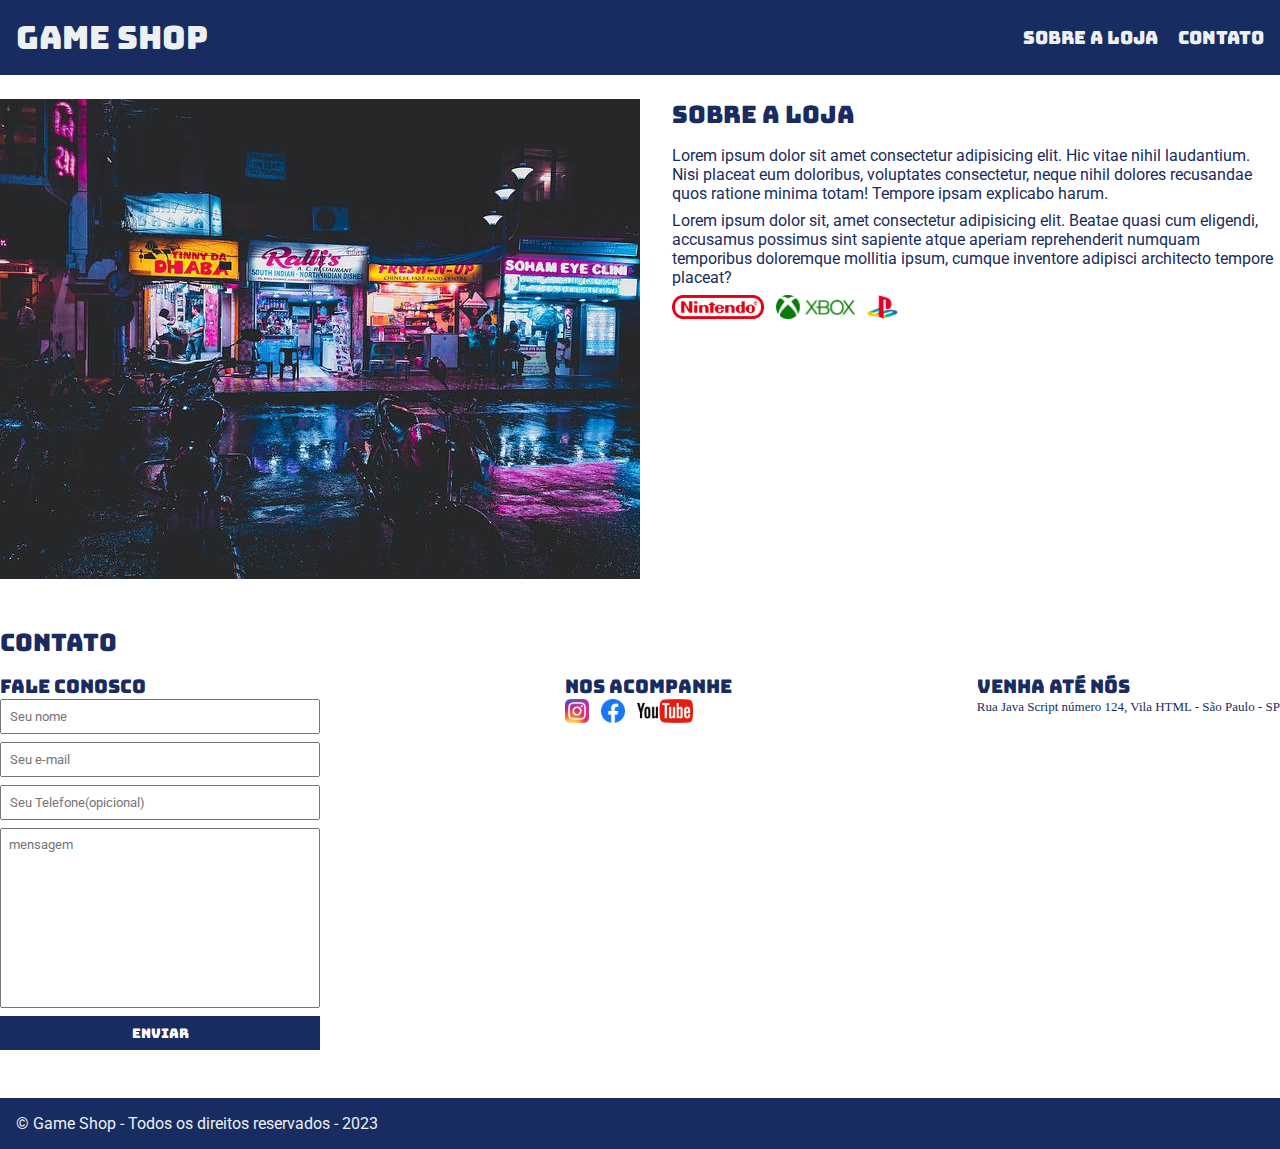
<file: index.html>
<!DOCTYPE html>
<html lang="pt-br">
<head>
    <meta charset="UTF-8">
    <meta name="viewport" content="width=device-width, initial-scale=1.0">
    <title>Projeto html_CSS</title>
    <link rel="stylesheet" href="./projeto.css">
    <link rel="preconnect" href="https://fonts.googleapis.com">
<link rel="preconnect" href="https://fonts.gstatic.com" crossorigin>
<link href="https://fonts.googleapis.com/css2?family=Bungee&family=Roboto&display=swap" rel="stylesheet"> <!--/*fonte adicionada pelo google fontes*/-->

</head>
<body>
<header>
    <div class="caixa">
        <h1>
            Game Shop
        </h1>

        <nav>
            <ul>
                <li>
                    <a href="#Sobre">Sobre a loja</a>
                </li>

                <li>
                    <a href="#contatos">Contato</a>
                </li>
            </ul>   

        </nav>

        </div>

</header>
<!--logo acima está o título da página-->
<section id="Sobre">
    <div class="caixa">
        <img class="maior_imagem" src="./loja.jpg" alt="Faixada da loja">

        <div >
            <h2>
              Sobre a Loja 
            </h2>
<p>Lorem ipsum dolor sit amet consectetur adipisicing elit. Hic vitae nihil laudantium. 
                    Nisi placeat eum doloribus, voluptates consectetur, neque nihil dolores recusandae quos ratione minima totam! 
                    Tempore ipsam explicabo harum.
                </p>

                <p>Lorem ipsum dolor sit, amet consectetur adipisicing elit. Beatae quasi cum eligendi, accusamus possimus sint sapiente atque aperiam reprehenderit numquam temporibus doloremque mollitia ipsum, 
                    cumque inventore adipisci architecto tempore placeat?</p>
                    <ul class="marcas">
                        <li>
                       <img src="./nintendo.png" alt="Nitendo">
                        </li>

                        <li>
                            <img src="./xbox.png" alt="Xbox">
                        </li>

                        <li>
                            <img src="./playstation.png" alt="playstation">
                        </li>
                    </ul>
        </div>


    </div>

    </section>
<!--logo acima estão as imagens principais e o corpo do texto-->

<section id="contatos">
    <div class="caixa">
        <h2>Contato</h2>
        
    <div class="contatos_metodos">
        <h3>Fale conosco 
            
            <form action="Formulário">
                <input type="text" placeholder="Seu nome" required >
                
                <input id="e-mail" type="email" placeholder="Seu e-mail" required >
                
                <input  id="telefone" type="tel" placeholder="Seu Telefone(opicional)" >
                
                <textarea name="Sua mensagem" id="text" placeholder="mensagem" cols="30" rows="10"></textarea required>
                
                <button type="submit">enviar </button>
            </form>
        </h3>


        <h3 >Nos acompanhe
            


            <ul class="marcas">

                <li><img src="./instagram.png" alt="Logo instagram"></li>

                <li><img src="./facebook.png" alt="Logo facebook"></li>

                <li><img src="./youtube.png" alt="Logo youtube">  </li>
            </ul>
        
        </h3>

        <h3 >Venha até nós 

         <p id="letras">Rua Java Script número 124, Vila HTML - São Paulo - SP</p>    
        </h3>
        
    </div>   
    </div >

    
    
</section>

<footer>
    <div class="caixa">
        <p>
            &copy; Game Shop - Todos os direitos reservados - 2023
        </p>
    </div>
</footer>
</body>
</html>
</file>
<file: projeto.css>
*{
    margin: 0;
    padding: 0;
    box-sizing: border-box;
}

header ,
section h2 , 
section h3,
form button { /*fonte adicionada pelo google fontes*/
    font-family: 'Bungee', cursive; font-weight: normal;


}

body,
input,
textarea   {
    font-family: 'Roboto', sans-serif;
}

header {
    padding: 16px;
    background-color: #182c61;
    color: #ecf0f1;
}

header h1 ,
section h2 {
    font-weight: normal;
}

header nav li {
    display: inline;
    margin-left: 16px;
    font-size: 18px;

}

header nav li a {
    color: #ecf0f1;
    text-decoration: none;
    
}

.caixa {
    max-width: 1280px;
    width: 100%;
    margin: 0 auto ;
}

header .caixa {
    display: flex;
    align-items: center;
    justify-content: space-between;
}

.marcas img {
    height: 24px;

}


.marcas li {
    display: inline;
    margin-right: 8px;

}

section .caixa 
    {
        display: flex;
        align-items: flex-start;
        justify-content: space-between;
        
    }

section {
    padding: 24px 0 ;

}

section h2 {
    margin-bottom: 16px;
    color: #182c61;
}

section{
    color: #182c61;
}

section p {
    margin-bottom: 8px;
}

.maior_imagem {
    margin-right: 32px;
}

#contatos .caixa {
    display: block;
}

.contatos_metodos{
    display: flex;
    justify-content: space-between;
}

form input,
form textarea,
form button {
    display: block;
    width: 320px;
    margin-bottom: 8px;
    padding: 8px;
}

form textarea { 
    resize: none;
    height: 180px;
}

section h3 {
    margin-bottom: 16px;
}

form button {
    background-color: #182c61;
    color: white;
    border: none;
    cursor: pointer;
}

form button:hover {
    background-color: #4972e1;

}

#letras  {
    font-family: 'Times New Roman', Times, serif;
    font-size: small;
    
}

input:focus, textarea:focus{
    outline-color:#182c61
}

footer{
    background-color: #182c61;
    padding: 16px; 
    color:#ecf0f1;

}
</file>
